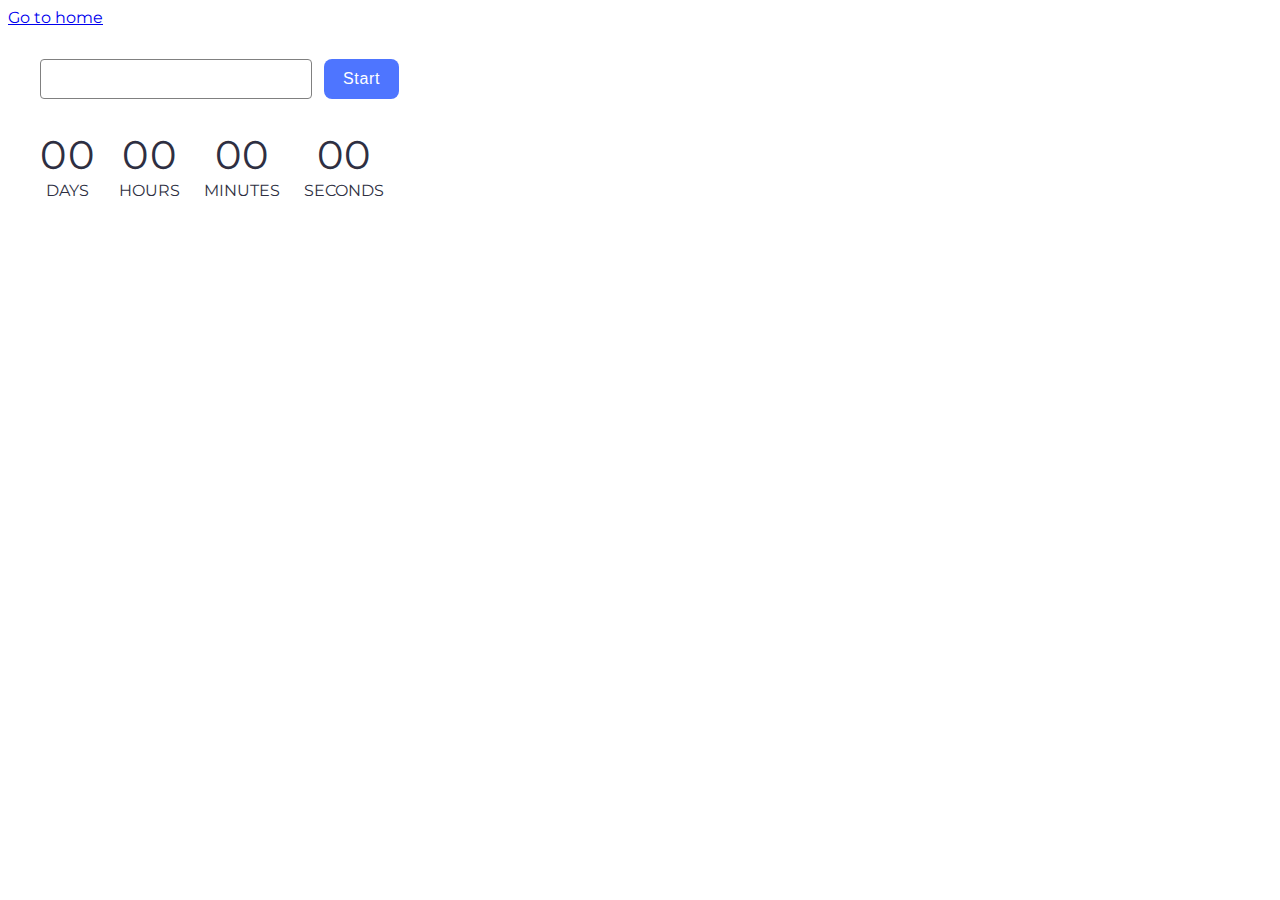
<file: src/1-timer.html>
<!DOCTYPE html>
<html lang="en">
  <head>
    <meta charset="UTF-8" />
    <meta name="viewport" content="width=device-width, initial-scale=1.0" />
    <title>Timer</title>
    <link rel="stylesheet" href="./css/styles.css" />
  </head>
  <body>
    <section>
      <a href="./index.html">Go to home</a>
    </section>

    <input type="text" id="datetime-picker" />
    <button type="button" data-start>Start</button>

    <div class="timer">
      <div class="field">
        <span class="value" data-days>00</span>
        <span class="label">Days</span>
      </div>
      <div class="field">
        <span class="value" data-hours>00</span>
        <span class="label">Hours</span>
      </div>
      <div class="field">
        <span class="value" data-minutes>00</span>
        <span class="label">Minutes</span>
      </div>
      <div class="field">
        <span class="value" data-seconds>00</span>
        <span class="label">Seconds</span>
      </div>
    </div>

    <script type="module" src="./js/1-timer.js"></script>
  </body>
</html>
</file>
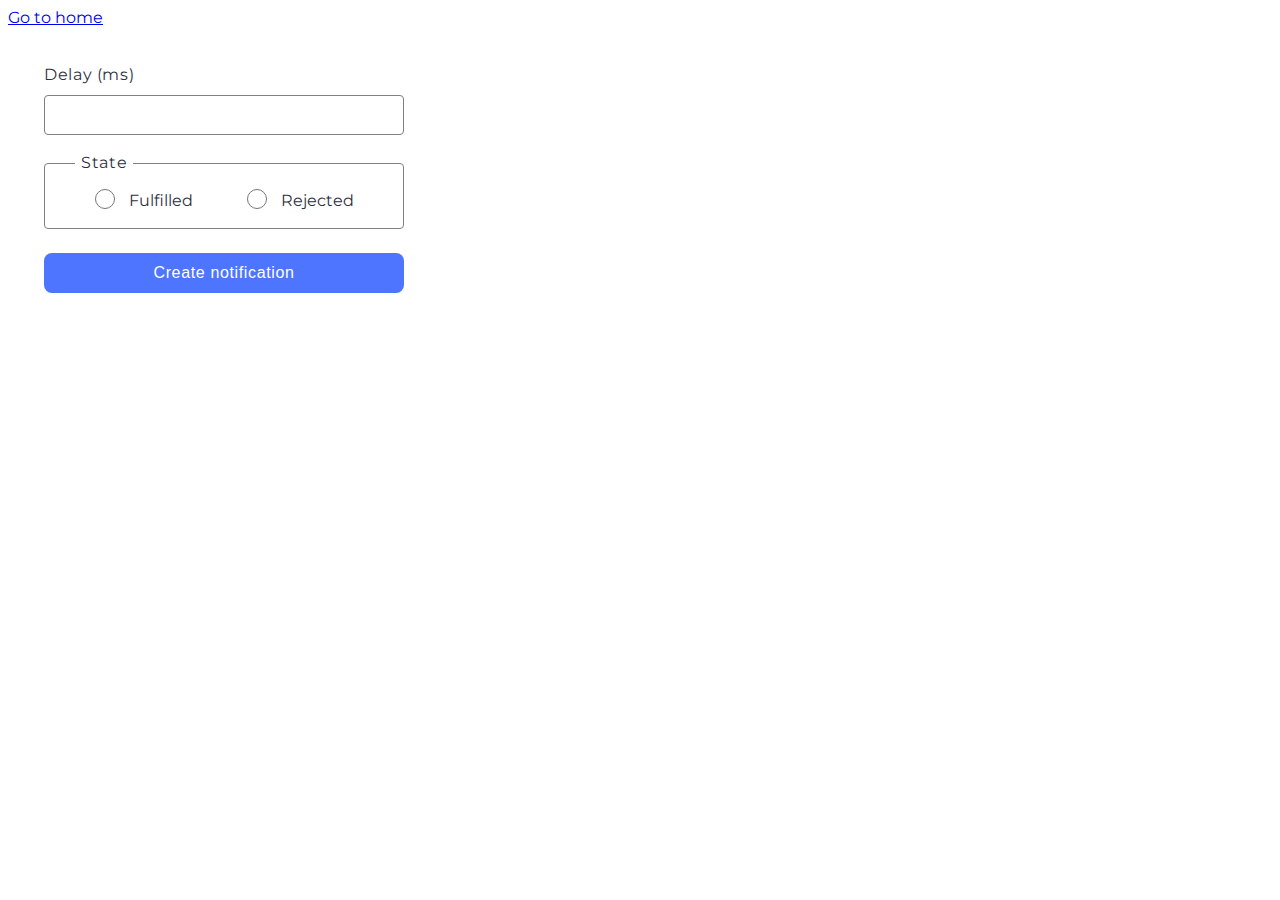
<file: src/2-snackbar.html>
<!DOCTYPE html>
<html lang="en">
  <head>
    <meta charset="UTF-8" />
    <meta name="viewport" content="width=device-width, initial-scale=1.0" />
    <title>Snackbar</title>
    <link rel="stylesheet" href="./css/styles.css" />
  </head>
  <body>
    <section>
      <a href="./index.html">Go to home</a>
    </section>
    <form class="form">
      <label>
        Delay (ms)
        <input type="number" name="delay" required />
      </label>

      <fieldset>
        <legend>State</legend>
        <label>
          <input type="radio" name="state" value="fulfilled" required />
          Fulfilled
        </label>
        <label>
          <input type="radio" name="state" value="rejected" required />
          Rejected
        </label>
      </fieldset>

      <button type="submit">Create notification</button>
    </form>
    <script type="module" src="./js/2-snackbar.js"></script>
  </body>
</html>
</file>
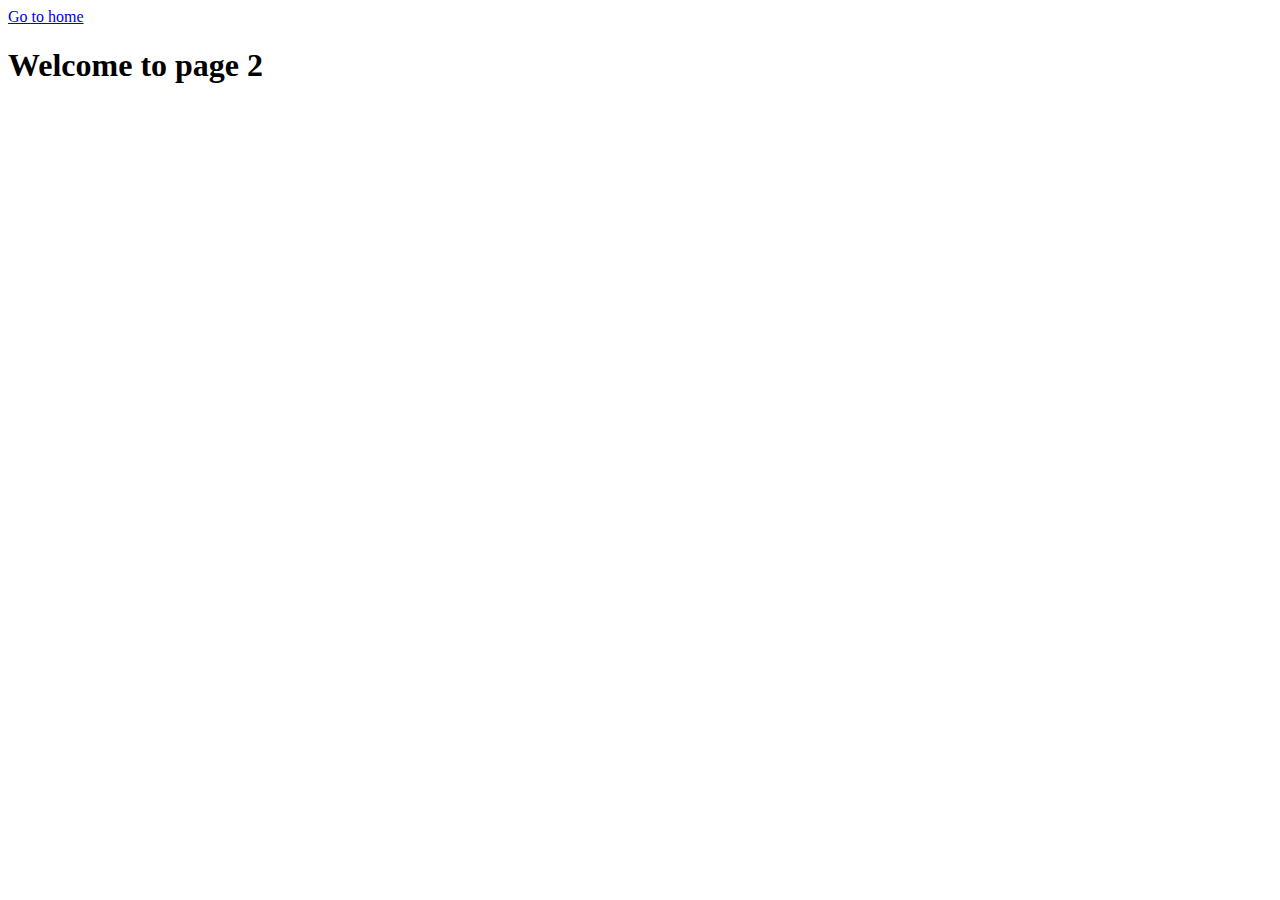
<file: src/page-2.html>
<!DOCTYPE html>
<html lang="en">
  <head>
    <meta charset="UTF-8" />
    <meta http-equiv="X-UA-Compatible" content="IE=edge" />
    <meta name="viewport" content="width=device-width, initial-scale=1.0" />
    <title>Page 2</title>
  </head>
  <body>
    <section>
      <a href="./index.html">Go to home</a>
      <h1>Welcome to page 2</h1>
    </section>
  </body>
</html>
</file>
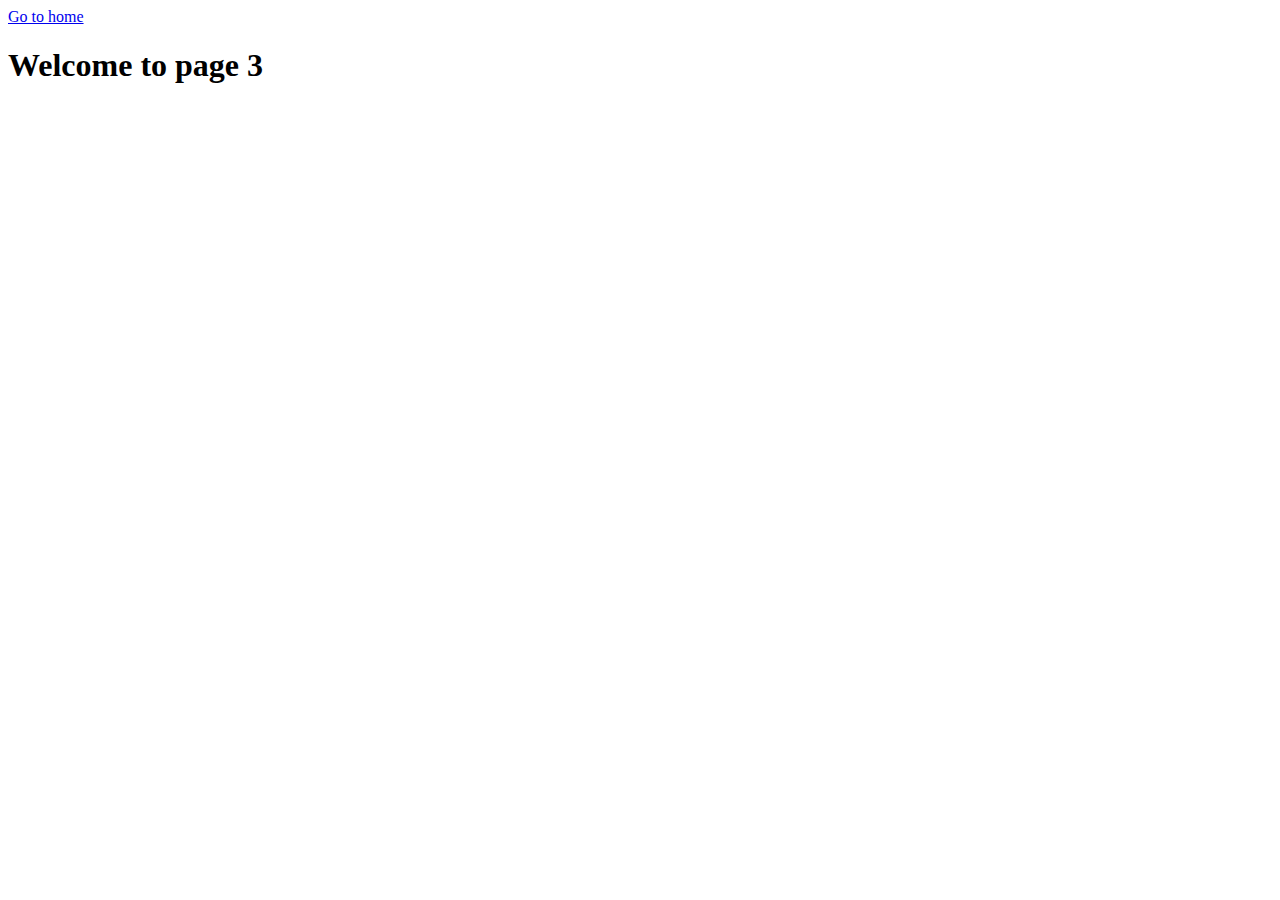
<file: src/page-3.html>
<!DOCTYPE html>
<html lang="en">
  <head>
    <meta charset="UTF-8" />
    <meta http-equiv="X-UA-Compatible" content="IE=edge" />
    <meta name="viewport" content="width=device-width, initial-scale=1.0" />
    <title>Page 3</title>
  </head>
  <body>
    <section>
      <a href="./index.html">Go to home</a>
      <h1>Welcome to page 3</h1>
    </section>
  </body>
</html>
</file>
<file: src/css/styles.css>
@import url('https://fonts.googleapis.com/css2?family=Montserrat:wght@400..500&display=swap');

* {
  box-sizing: border-box;
}

:root {
  font-family: 'Montserrat', sans-serif;
  font-weight: 400;
  color: #2e2f42;
}

h1,
h2,
h3,
h4,
h5,
h6,
p {
  margin: 0;
}

p:last-child {
  margin-bottom: 0;
}

ul,
ol {
  margin: 0;
  padding: 0;
  list-style: none;
}

/* a {
  color: currentColor;
  text-decoration: none;
} */

button {
  cursor: pointer;
}

img {
  display: block;
  max-width: 100%;
  height: auto;
}

[type='text'] {
  margin: 32px 8px 32px 32px;
  border: 1px solid #808080;
  border-radius: 4px;
  width: 272px;
  height: 40px;

  font-size: 16px;
  line-height: 1.5;
  letter-spacing: 0.04em;
  padding: 8px 16px;
}

[type='button'] {
  border-radius: 8px;
  padding: 8px 16px;
  width: 75px;
  height: 40px;

  background: #4e75ff;
  border: none;
  font-weight: 500;
  font-size: 16px;
  line-height: 1.5;
  letter-spacing: 0.04em;
  color: #fff;
}

[type='button']:hover {
  background: #6c8cff;
}

[type='button']:disabled {
  background: #cfcfcf;
  color: #989898;
  cursor: auto;
}

[type='button']:disabled:hover {
  background-color: #cfcfcf;
}

.timer {
  display: flex;
  gap: 24px;
  margin-left: 32px;
}

.field {
  display: flex;
  flex-direction: column;
  align-items: center;
}

.value {
  font-size: 40px;
  line-height: 1.2;
  letter-spacing: 0.04em;
}

.label {
  font-size: 16px;
  line-height: 1.5;
  text-transform: uppercase;
}

.form {
  margin: 36px;
}

.form > label {
  display: flex;
  flex-direction: column;
  gap: 8px;
  margin-bottom: 16px;
}

.form > label,
legend,
fieldset > label {
  font-size: 16px;
  line-height: 1.5;
  letter-spacing: 0.04em;
}

[type='number'] {
  padding: 8px 16px;
  border: 1px solid #808080;
  border-radius: 4px;
  width: 360px;
  height: 40px;

  font-size: 16px;
  line-height: 1.5;
  letter-spacing: 0.04em;
}

fieldset {
  width: 360px;
  height: 78px;
  border-radius: 4px;
  border: 1px solid #808080;
  margin: 0;
  padding: 0;
  display: flex;
  justify-content: center;
  gap: 54px;
  margin-bottom: 24px;
}

fieldset > label {
  letter-spacing: 0;
  display: inline-flex;
  gap: 14px;
}

legend {
  margin-left: 30px;
  margin-bottom: 14px;
  padding: 0 6px;
}

[type='radio'] {
  margin: 0;
  width: 20px;
  height: 20px;
}

[type='submit'] {
  border-radius: 8px;
  padding: 8px 16px;
  width: 360px;
  height: 40px;
  background: #4e75ff;
  border: none;

  font-weight: 500;
  font-size: 16px;
  line-height: 1.5;
  letter-spacing: 0.04em;
  color: #fff;
}

[type='submit']:hover {
  background: #6c8cff;
}
</file>
